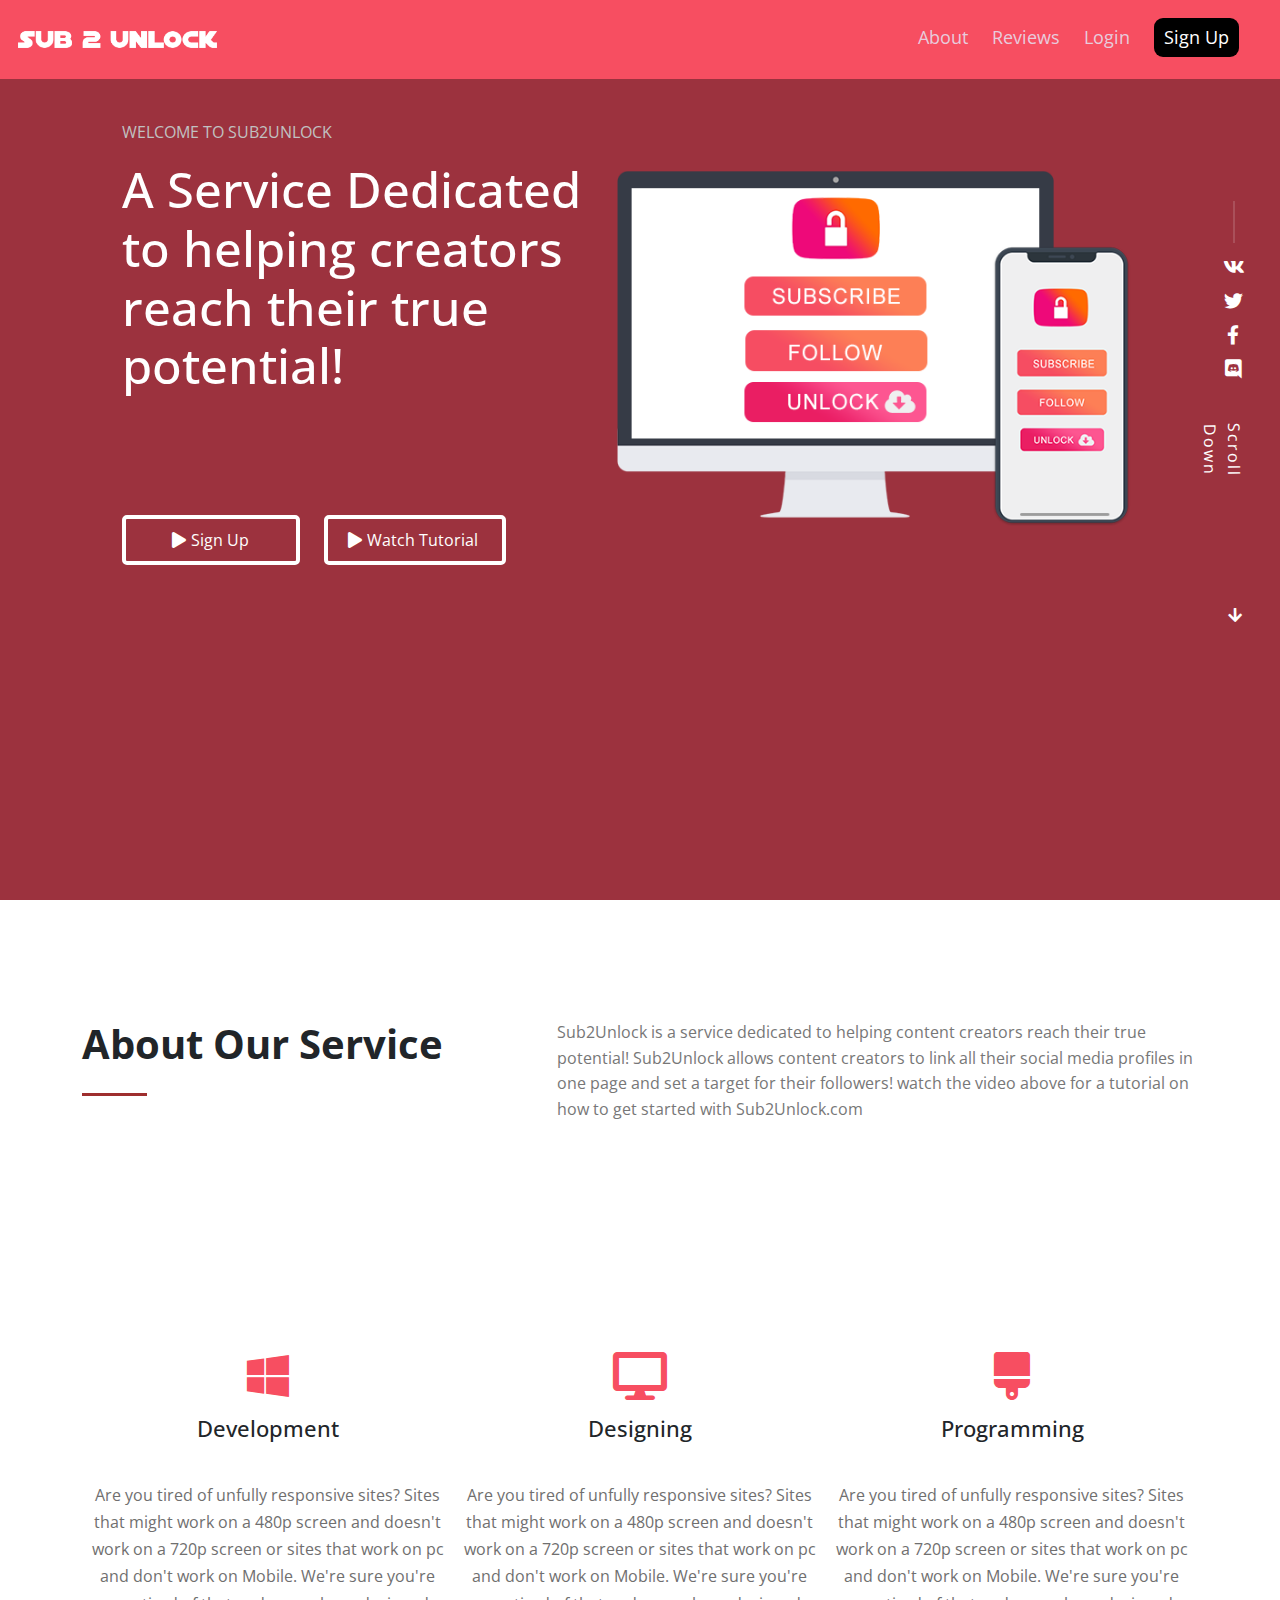
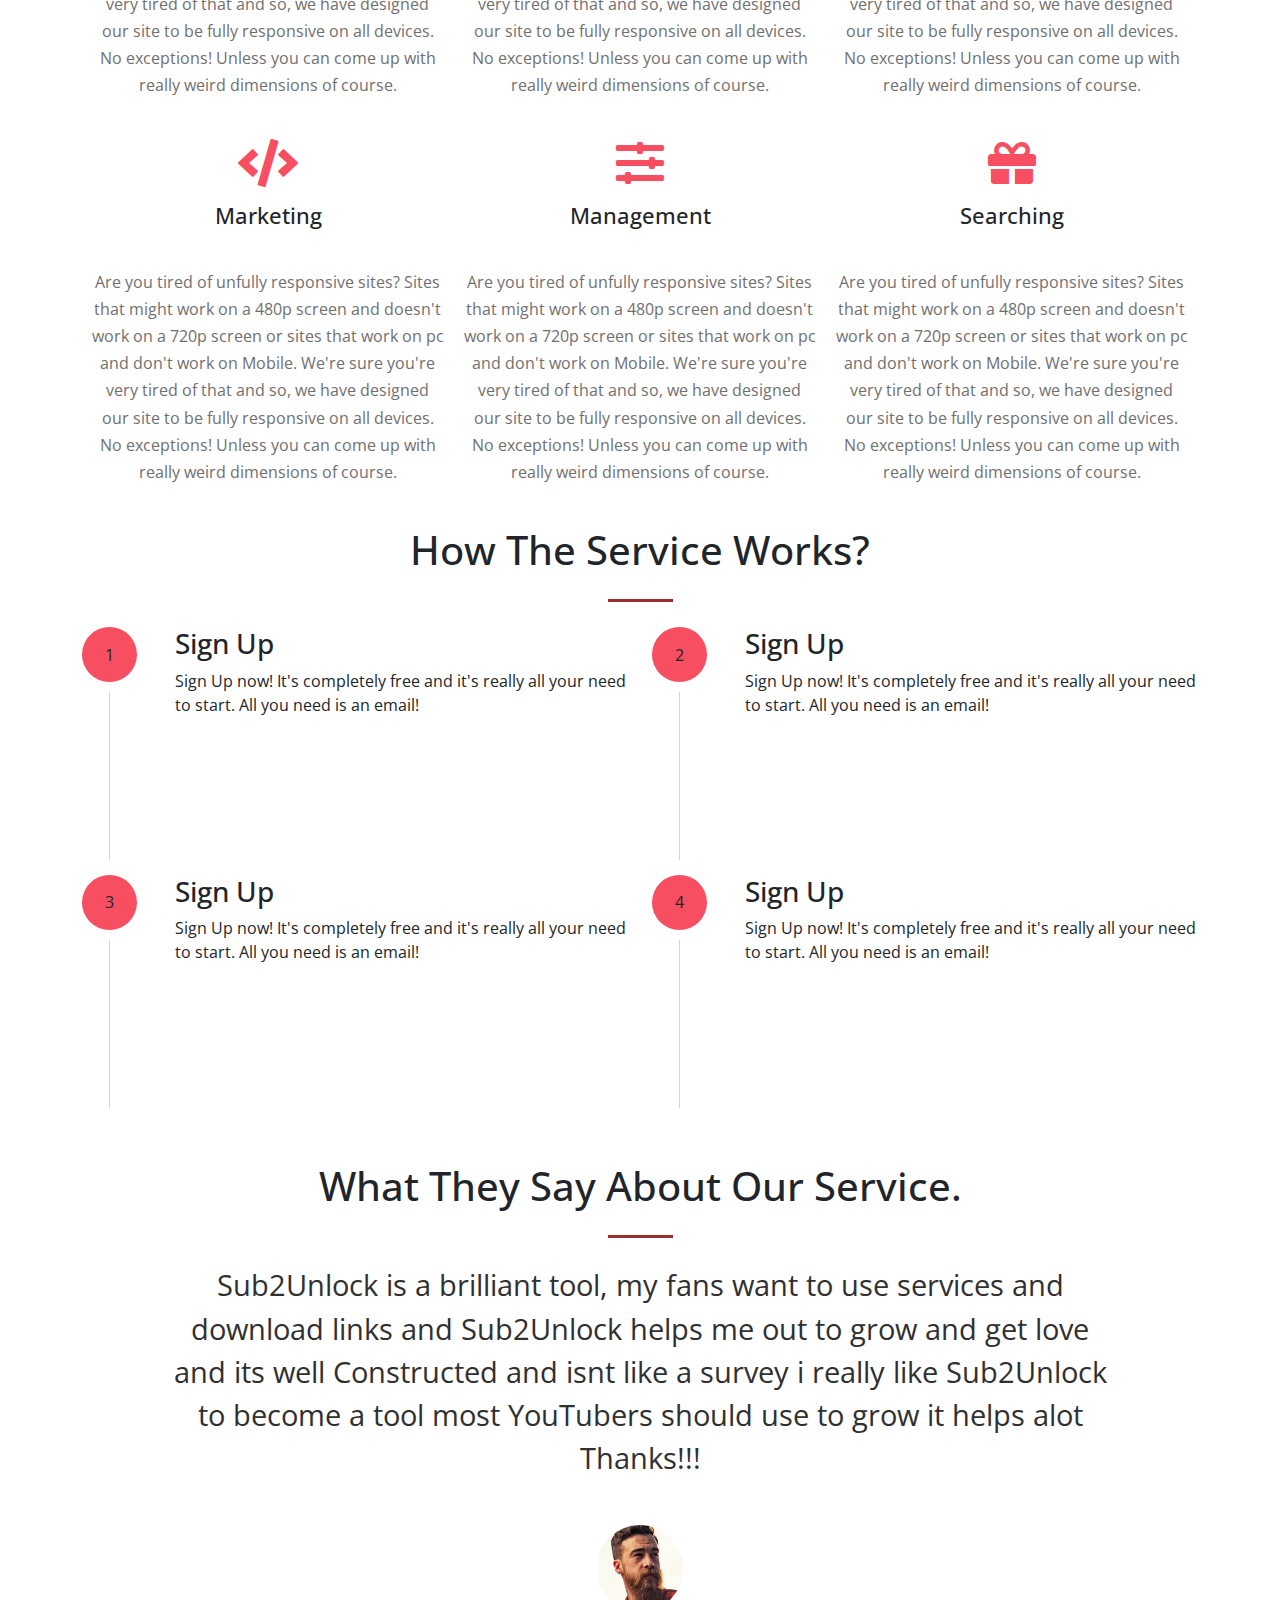
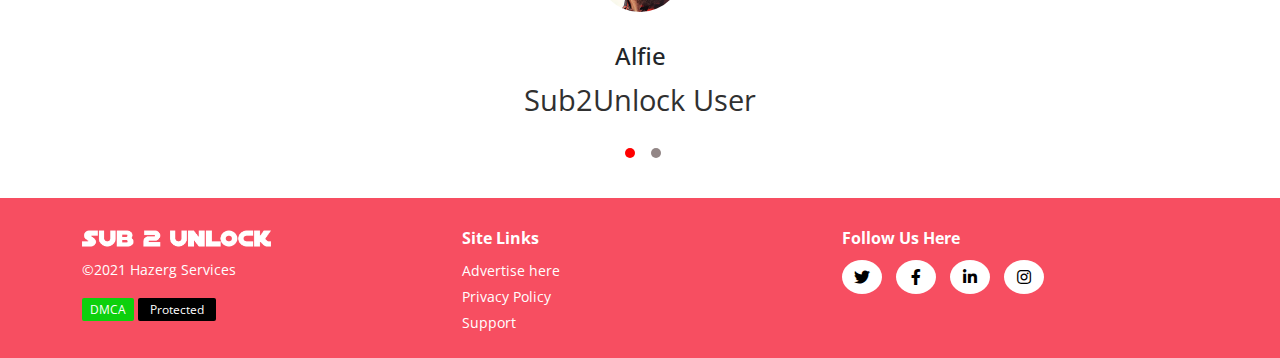
<file: index.html>
<!DOCTYPE HTML>
<html lang='en'>
    <head>
        <meta charset="utf-8">
        <meta name='viewport' content="width=device-width,initial-scale=1">
        <meta http-equiv="X-UA-Compatible" content="IE-edge"> 
        <title>sup 2 unlock</title>
        <link rel="stylesheet" href="css/bootstrap.min.css">
        <link rel="stylesheet" href="css/all.min.css">
        <link rel="stylesheet" href="css/style.css">
        <link rel="preconnect" href="https://fonts.gstatic.com">
        <link rel="stylesheet" href="https://fonts.googleapis.com/css2?family=Open+Sans:wght@300;400;700&display=swap" >
    </head>
    <body>
    
   <!-- Start Nav Bar-->
    
    <nav class='nav-bar'>
            <div class='header-area'>
                <div class='logo'><a href="index.html"><img src='Title.png'></a></div>
                <div class='links-container'>
                   <ul class='links'>
                        <li><a href='#'data-section='.about' class="special-l">About</a></li>
                        <li><a href='#' data-section='.reviews' class="special-l">Reviews</a></li>
                        <li><a href='login.html'>Login</a></li>
                        <li><a href='sign.html' class="active-a">Sign Up</a></li>

                    </ul>
                    <button class='toggle-menu '>
                         <span></span>
                         <span></span>
                         <span></span>
                     </button>
            </div>
        </div>
    </nav>    
        
    <!-- End Nav Bar -->
   
    <!-- Start Landing Page -->
    <div class="landing-page">
        <div class="container">
            <div class="row">
                <div class="col-sm-5">
                    <div class="intro-text">
                        <p>WELCOME TO SUB2UNLOCK</p>
                        <h1>A Service Dedicated to helping creators reach their true potential!</h1>
                        <div class="buttons">
                            <span> <i class="fas fa-play"></i><a href="signUp.html">Sign Up</a></span>
                            <span><i class="fas fa-play"></i><a href="watch.html">Watch Tutorial</a></span>
                        </div>
                    </div>
                </div>
                <div class="col-sm-6">
                 <div class="img-both">
                    <img src="both.png">
                 </div>
                </div>
                <div class="col-sm-1">
                    <div class="container-social">
                         <ul class="social-media">
                            <li><a a href="#"><i class="fab fa-vk V fa-fw"></i></a></li>
                            <li><a a href="#"><i class="fab fa-twitter twitt fa-fw"></i></a></li>
                            <li><a href="#"><i class="fab fa-facebook-f face fa-fw"></i></a></li>
                            <li><a a href="#"><i class="fab fa-discord disco fa-fw"></i></a></li>
                         </ul>
                        <div class="scroll-down" data-section='.about'>
                            <a data-section='.about'>Scroll Down</a>
                           <i class="fas fa-arrow-right right-arrow"></i>

                        </div>
                    </div>
                </div>
            </div><!-- End Row -->
        </div><!-- End Container -->
    </div>  
    <!-- End Landing Page -->
        
    <!-- Start About Us -->
        <div class='about'>
            <div class='container'>
                <div class='row'>
        
                    <div class='col-md-5'>
                        
                        <!-- Start List INfo -->        
                        <div class='head-info'>
                                <h1 class='head-border'>About Our Service</h1>
                        </div>
                        <!-- End list info --> 
                     </div><!-- col md-5 -->
                    <!-- Start List INfo -->
                    <div class='col-md-7'>
                        <p>
                        Sub2Unlock is a service dedicated to helping content creators reach their true potential! Sub2Unlock allows content creators to link all their social media profiles in one page and set a target for their followers! watch the video above for a tutorial on how to get started with Sub2Unlock.com</p>
                    </div>
                    <!-- End List INfo -->
                    
                </div><!-- row column -->
            </div><!-- container -->
        </div>
        
        <!-- End About Us -->
        
        <!-- Start Features -->    
            <div class='features'>
                <div class='container'>
                    <div class='feat-box'>
                        <i class="fab fa-windows fa-3x"></i>
                        <h4>Development</h4>
                        <p>Are you tired of unfully responsive sites? Sites that might work on a 480p screen and doesn't work on a 720p screen or sites that work on pc and don't work on Mobile. We're sure you're very tired of that and so, we have designed our site to be fully responsive on all devices. No exceptions! Unless you can come up with really weird dimensions of course.</p>
                    </div>
                    <div class='feat-box'>
                        <i class="fas fa-desktop fa-3x"></i>
                        <h4>Designing</h4>
                        <p>Are you tired of unfully responsive sites? Sites that might work on a 480p screen and doesn't work on a 720p screen or sites that work on pc and don't work on Mobile. We're sure you're very tired of that and so, we have designed our site to be fully responsive on all devices. No exceptions! Unless you can come up with really weird dimensions of course.
                        </p>
                    </div>
                    <div class='feat-box'>
                        <i class="fas fa-brush fa-3x"></i>
                        <h4>Programming</h4>
                        <p>Are you tired of unfully responsive sites? Sites that might work on a 480p screen and doesn't work on a 720p screen or sites that work on pc and don't work on Mobile. We're sure you're very tired of that and so, we have designed our site to be fully responsive on all devices. No exceptions! Unless you can come up with really weird dimensions of course.
                        </p> 
                    </div>
                    <div class='feat-box'>
                        <i class='fas fa-code fa-3x'></i>
                        <h4>Marketing</h4>
                        <p>Are you tired of unfully responsive sites? Sites that might work on a 480p screen and doesn't work on a 720p screen or sites that work on pc and don't work on Mobile. We're sure you're very tired of that and so, we have designed our site to be fully responsive on all devices. No exceptions! Unless you can come up with really weird dimensions of course.
                        </p>
                    </div>
                    <div class='feat-box'>
                        <i class='fas fa-sliders-h fa-3x'></i>
                        <h4>Management</h4>
                        <p>Are you tired of unfully responsive sites? Sites that might work on a 480p screen and doesn't work on a 720p screen or sites that work on pc and don't work on Mobile. We're sure you're very tired of that and so, we have designed our site to be fully responsive on all devices. No exceptions! Unless you can come up with really weird dimensions of course.
                        </p>
                    </div>
                    <div class='feat-box'>
                        <i class="fas fa-gift fa-3x"></i>
                        <h4>Searching</h4>
                        <p>Are you tired of unfully responsive sites? Sites that might work on a 480p screen and doesn't work on a 720p screen or sites that work on pc and don't work on Mobile. We're sure you're very tired of that and so, we have designed our site to be fully responsive on all devices. No exceptions! Unless you can come up with really weird dimensions of course.
                        </p>     
                    </div>
                    <div class="clearFix"></div>
                </div>
            </div>    
         <!-- End Features -->
        
         <!-- Start Services -->
         <div class="services">
             <div class="container">
                 <h1 class="head-border-center text-center">How The Service Works?</h1>
                  <div class="row"> 
                      
                      <div class="col-sm-6">
                          <div class="serv-box">
                              <div class="serv-num">
                                  <span>1</span>
                              </div>
                              <div class="serv-info">
                                  <h3>Sign Up</h3>
                                  <p>Sign Up now! It's completely free and it's really all your need to start. All you need is an email!</p>
                              </div>
                          </div>
                      </div>
                      
                      <div class="col-sm-6">
                          <div class="serv-box">
                              <div class="serv-num">
                                  <span>2</span>
                              </div>
                              <div class="serv-info">
                                  <h3>Sign Up</h3>
                                  <p>Sign Up now! It's completely free and it's really all your need to start. All you need is an email!</p>
                              </div>
                          </div>
                      </div>
                      
                      <div class="col-sm-6">
                          <div class="serv-box">
                              <div class="serv-num">
                                  <span>3</span>
                              </div>
                              <div class="serv-info">
                                  <h3>Sign Up</h3>
                                  <p>Sign Up now! It's completely free and it's really all your need to start. All you need is an email!</p>
                              </div>
                          </div>
                      </div>
                      
                      <div class="col-sm-6">
                          <div class="serv-box">
                              <div class="serv-num">
                                  <span>4</span>
                              </div>
                              <div class="serv-info">
                                  <h3>Sign Up</h3>
                                  <p>Sign Up now! It's completely free and it's really all your need to start. All you need is an email!</p>
                              </div>
                          </div>
                      </div>
                      
                  </div><!-- End Row-->
             </div><!-- End Container -->
        </div>
        
       <!-- End Services -->
        
       <!-- Start Carusel -->
       <div class="about-services reviews">
           <div class="container">
                 <h1 class="head-border-center text-center">What They Say About Our Service.</h1>
                 <div class="info-about-ser text-center">
                     <p class="special-reviews">Sub2Unlock is a brilliant tool, my fans want to use services and download links and Sub2Unlock helps me out to grow and get love and its well Constructed and isnt like a survey i really like Sub2Unlock to become a tool most YouTubers should use to grow it helps alot Thanks!!!</p>
                     <img src="user-02.jpg">
                     <h4>Alfie</h4>
                     <p class="special-review">Sub2Unlock User</p>
                     <div class="circ text-center">
                         <span class="bigSpan active"></span>
                         <span class="smallSpan"></span>
                     </div>
                 </div>
           </div>
       </div>
       <!-- End Carousel -->
       <footer>
       <div class="container">
           <div class="row">
               <div class="col-md-4 col-sm-6">
                  <div class="footer-info">
                     <img src="Title.png">
                     <p>&copy;2021 Hazerg Services</p>
                      <div class="fot-btn">
                          <span>DMCA</span>
                          <span>Protected</span>
                      </div>
                  </div>
               </div>
               <div class=" col-md-4 col-sm-6">
                  <div class="footer-link">
                      <p class="special-disc">Site Links</p>
                      <a href="index.html">Advertise here</a>
                      <a href="privacy.html">Privacy Policy</a>
                      <a href="#">Support</a>
                  </div>
               </div>
               <div class="col-md-4 col-sm-12">
                  <p class="special-disc">Follow Us Here</p>
                  <div class='social'>
                      <a href='#'><i class="fab fa-twitter "></i></a>
                      <a href='#'><i class="fab fa-facebook-f"></i></a>
                      <a href='#'><i class="fab fa-linkedin-in"></i></a>
                      <a href='#'><i class="fab fa-instagram "></i></a>
                  </div> 
               </div>
           </div>
       </div>

      </footer>
      <!-- End Footer -->
    <script src="js/jquery-1.12.4.min.js"></script>   
    <script src="js/bootstrap.min.js"></script>    
    <script src="js/main.js"></script>
    </body>
</html>
</file>
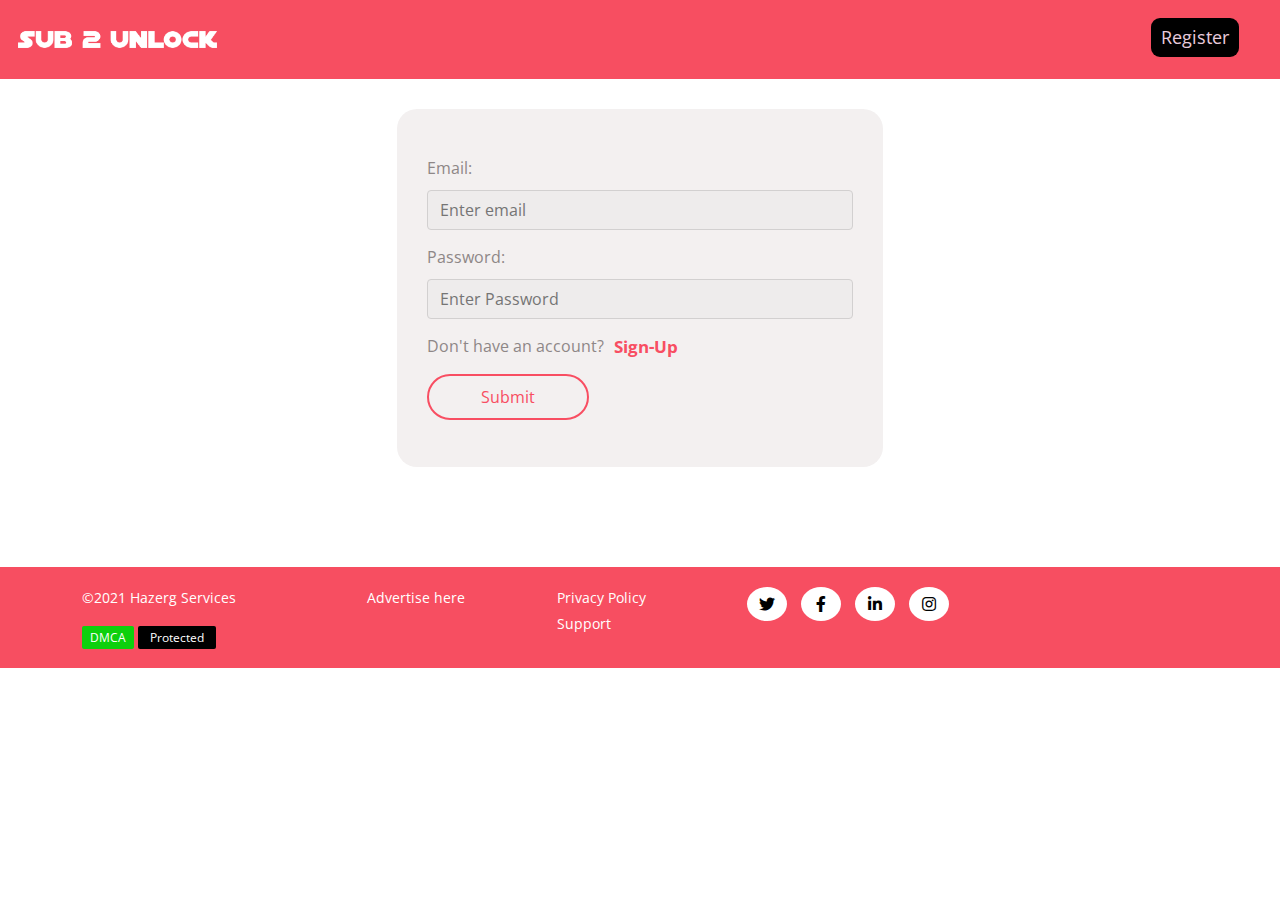
<file: login.html>
<!DOCTYPE HTML>
<html lang='en'>
    <head>
        <meta charset="utf-8">
        <meta name='viewport' content="width=device-width,initial-scale=1">
        <meta http-equiv="X-UA-Compatible" content="IE-edge"> 
        <title>sup 2 unlock</title>
        <link rel="stylesheet" href="css/bootstrap.min.css">
        <link rel="stylesheet" href="css/all.min.css">
        <link rel="stylesheet" href="css/style.css">
        <link rel="preconnect" href="https://fonts.gstatic.com">
        <link rel="stylesheet" href="https://fonts.googleapis.com/css2?family=Open+Sans:wght@300;400;700&display=swap" >
    </head>
    <body>
    
   <!-- Start Nav Bar-->
    
    <nav class='nav-bar special-nav'>
            <div class='header-area'>
                <div class='logo'><a href="index.html"><img src='Title.png'></a></div>
                <div class='links-container'>
                   <ul class='links'>
                        <li><a href='sign.html'>Register</a></li>
                    </ul>
                    <button class='toggle-menu '>
                         <span></span>
                         <span></span>
                         <span></span>
                     </button>
            </div>
        </div>
    </nav>    
        
    <!-- End Nav Bar -->
    
    <!-- Start Login -->
    <div class='login'>
        <div class="login-fields">
            <label>Email:</label>
            <input type="email" placeholder="Enter email">
            <label>Password:</label>
            <input type="password" placeholder="Enter Password">
        </div>
        <div class="login-info">
            <p>Don't have an account?</p>
            <a href="sign.html">Sign-Up</a>
        </div>
        <button type="submit">Submit</button>
    </div>    
    <!-- End Login -->
  
       <!-- End Carousel -->
       <footer class="footer-login">
       <div class="container">
           <div class="row">
               <div class="col-md-3 col-xs-3">
                  <div class="footer-info">
                     <p>&copy;2021 Hazerg Services</p>
                      <div class="fot-btn">
                          <span>DMCA</span>
                          <span>Protected</span>
                      </div>
                  </div>
               </div>
               <div class="col-md-2 col-xs-3">
                  <div class="footer-link">
                      <a href="index.html">Advertise here</a>
                  </div>
               </div>
               <div class=" col-md-2 col-xs-3">
                  <div class="footer-link">
                      <a href="privacy.html">Privacy Policy</a>
                      <a href="#">Support</a>
                  </div>
               </div>
               <div class="col-md-3 col-xs-3">
                  <div class='social'>
                      <a href='#'><i class="fab fa-twitter "></i></a>
                      <a href='#'><i class="fab fa-facebook-f"></i></a>
                      <a href='#'><i class="fab fa-linkedin-in"></i></a>
                      <a href='#'><i class="fab fa-instagram "></i></a>
                  </div> 
               </div>
           </div>
       </div>

      </footer>
      <!-- End Footer -->
    <script src="js/jquery-1.12.4.min.js"></script>   
    <script src="js/bootstrap.min.js"></script>    
    <script src="js/main.js"></script>
    </body>
</html>
</file>
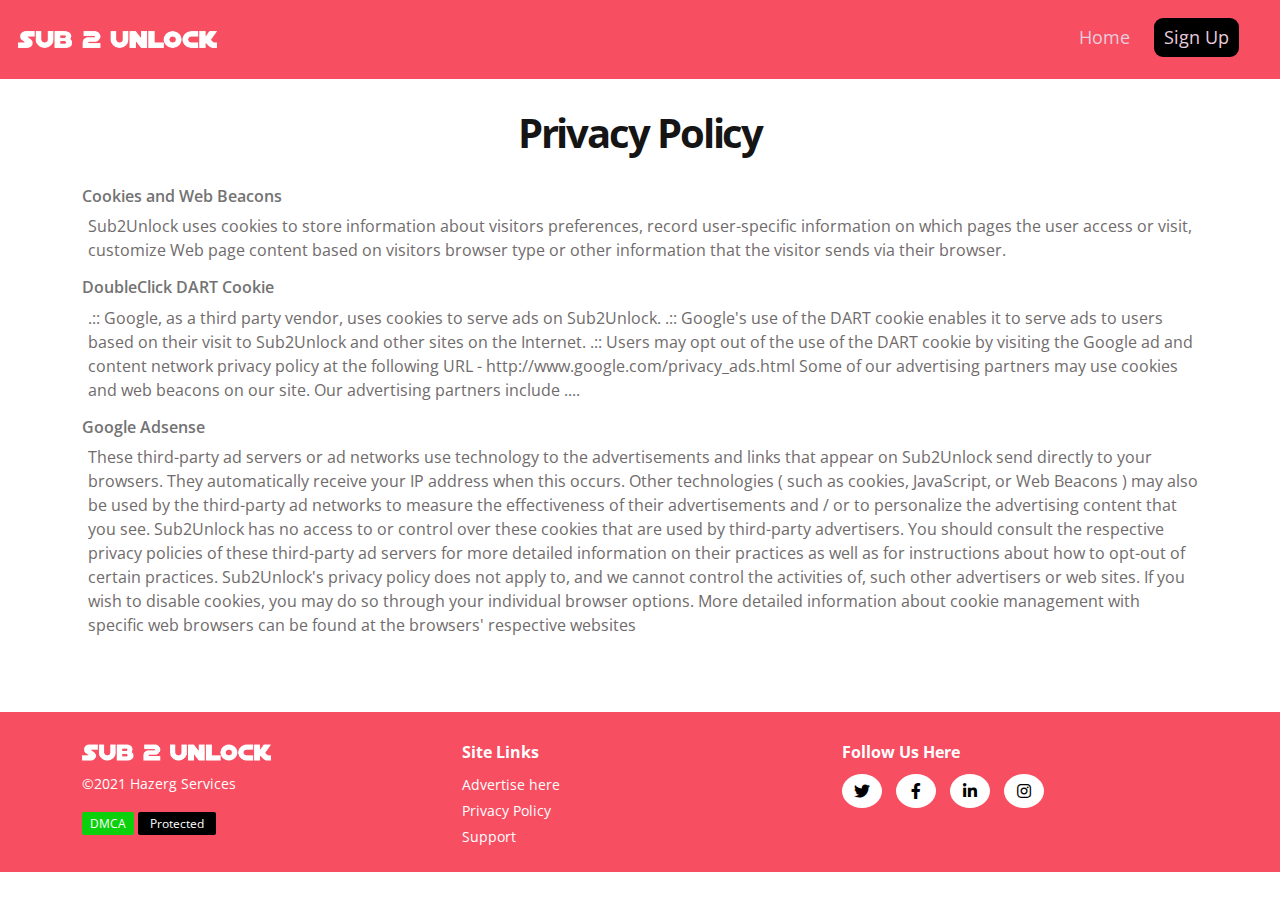
<file: privacy.html>
<!DOCTYPE HTML>
<html lang='en'>
    <head>
        <meta charset="utf-8">
        <meta name='viewport' content="width=device-width,initial-scale=1">
        <meta http-equiv="X-UA-Compatible" content="IE-edge"> 
        <title>sup 2 unlock</title>
        <link rel="stylesheet" href="css/bootstrap.min.css">
        <link rel="stylesheet" href="css/all.min.css">
        <link rel="stylesheet" href="css/style.css">
        <link rel="preconnect" href="https://fonts.gstatic.com">
        <link rel="stylesheet" href="https://fonts.googleapis.com/css2?family=Open+Sans:wght@300;400;700&display=swap" >
    </head>
    <body>
    
   <!-- Start Nav Bar-->
    
    <nav class='nav-bar special-nav'>
            <div class='header-area'>
                <div class='logo'><a href="index.html"><img src='Title.png'></a></div>
                <div class='links-container'>
                   <ul class='links'>
                        <li><a href='index.html'>Home</a></li>  
                        <li><a href='sign.html'>Sign Up</a></li>
                    </ul>
                    <button class='toggle-menu '>
                         <span></span>
                         <span></span>
                         <span></span>
                     </button>
            </div>
        </div>
    </nav>    
        
    <!-- End Nav Bar -->
    
   <!-- Start Privacy -->
    <div class="privacy">
        <div class="container">
            <h1 class="text-center">Privacy Policy</h1>
            <h6>Cookies and Web Beacons</h6>
            <p>Sub2Unlock uses cookies to store information about visitors preferences, record user-specific information on which pages the user access or visit, customize Web page content based on visitors browser type or other information that the visitor sends via their browser.</p>
            <h6>DoubleClick DART Cookie</h6>
            <p>
                .:: Google, as a third party vendor, uses cookies to serve ads on Sub2Unlock.

                .:: Google's use of the DART cookie enables it to serve ads to users based on their visit to Sub2Unlock and other sites on the Internet.

                .:: Users may opt out of the use of the DART cookie by visiting the Google ad and content network privacy policy at the following URL - http://www.google.com/privacy_ads.html

                Some of our advertising partners may use cookies and web beacons on our site. Our advertising partners include ....
            </p>
            <h6>Google Adsense</h6>
            <p>
                These third-party ad servers or ad networks use technology to the advertisements and links that appear on Sub2Unlock send directly to your browsers. They automatically receive your IP address when this occurs. Other technologies ( such as cookies, JavaScript, or Web Beacons ) may also be used by the third-party ad networks to measure the effectiveness of their advertisements and / or to personalize the advertising content that you see.

                Sub2Unlock has no access to or control over these cookies that are used by third-party advertisers.

                You should consult the respective privacy policies of these third-party ad servers for more detailed information on their practices as well as for instructions about how to opt-out of certain practices. Sub2Unlock's privacy policy does not apply to, and we cannot control the activities of, such other advertisers or web sites.

                If you wish to disable cookies, you may do so through your individual browser options. More detailed information about cookie management with specific web browsers can be found at the browsers' respective websites
            </p>
        </div>
    </div>
    <!-- End Privacy -->
        
    <!-- Start Footer -->
       <footer>
       <div class="container">
           <div class="row">
               <div class="col-md-4 col-sm-6">
                  <div class="footer-info">
                     <img src="Title.png">
                     <p>&copy;2021 Hazerg Services</p>
                      <div class="fot-btn">
                          <span>DMCA</span>
                          <span>Protected</span>
                      </div>
                  </div>
               </div>
               <div class=" col-md-4 col-sm-6">
                  <div class="footer-link">
                      <p class="special-disc">Site Links</p>
                      <a href="index.html">Advertise here</a>
                      <a href="privacy.html">Privacy Policy</a>
                      <a href="#">Support</a>
                  </div>
               </div>
               <div class="col-md-4 col-sm-12">
                  <p class="special-disc">Follow Us Here</p>
                  <div class='social'>
                      <a href='#'><i class="fab fa-twitter "></i></a>
                      <a href='#'><i class="fab fa-facebook-f"></i></a>
                      <a href='#'><i class="fab fa-linkedin-in"></i></a>
                      <a href='#'><i class="fab fa-instagram "></i></a>
                  </div> 
               </div>
           </div>
       </div>

      </footer>
      <!-- End Footer -->
    <script src="js/jquery-1.12.4.min.js"></script>   
    <script src="js/bootstrap.min.js"></script>    
    <script src="js/main.js"></script>
    </body>
</html>
</file>
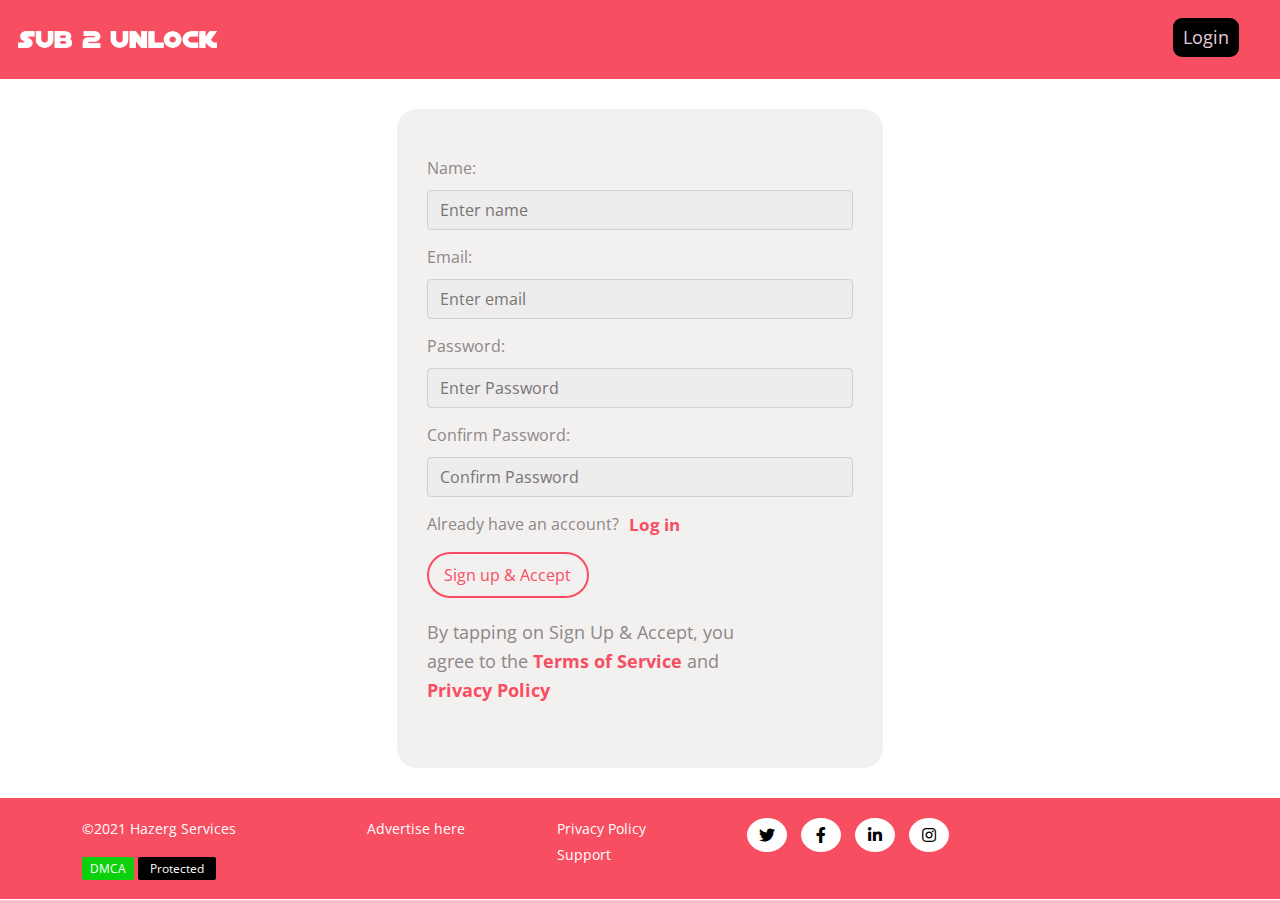
<file: sign.html>
<!DOCTYPE HTML>
<html lang='en'>
    <head>
        <meta charset="utf-8">
        <meta name='viewport' content="width=device-width,initial-scale=1">
        <meta http-equiv="X-UA-Compatible" content="IE-edge"> 
        <title>sup 2 unlock</title>
        <link rel="stylesheet" href="css/bootstrap.min.css">
        <link rel="stylesheet" href="css/all.min.css">
        <link rel="stylesheet" href="css/style.css">
        <link rel="preconnect" href="https://fonts.gstatic.com">
        <link rel="stylesheet" href="https://fonts.googleapis.com/css2?family=Open+Sans:wght@300;400;700&display=swap" >
    </head>
    <body>
    
   <!-- Start Nav Bar-->
    
    <nav class='nav-bar special-nav'>
            <div class='header-area'>
                <div class='logo'><a href="index.html"><img src='Title.png'></a></div>
                <div class='links-container'>
                   <ul class='links'>
                        <li><a href='login.html'>Login</a></li>
                    </ul>
                    <button class='toggle-menu '>
                         <span></span>
                         <span></span>
                         <span></span>
                     </button>
            </div>
        </div>
    </nav>    
        
    <!-- End Nav Bar -->
    
    <!-- Start Login -->
    <div class='login sign'>
        <div class="login-fields">
            <label>Name:</label>
            <input type="text" placeholder="Enter name">
            <label>Email:</label>
            <input type="email" placeholder="Enter email">
            <label>Password:</label>
            <input type="password" placeholder="Enter Password">
            <label>Confirm Password:</label>
            <input type="password" placeholder="Confirm Password">
        </div>
        <div class="login-info">
            <p>Already have an account?</p>
            <a href="login.html">Log in</a>
        </div>
        <button type="submit">Sign up & Accept</button>
        <p class="privacy">
            By tapping on Sign Up & Accept, you<br>agree to the
            <a href="#">Terms of Service</a> and<br> <a href="privacy.html">Privacy Policy </a>
        </p>
    </div>    
    <!-- End Login -->
  
       <!-- End Carousel -->
       <footer class="footer-login footer-sign">
       <div class="container">
           <div class="row">
               <div class="col-md-3 col-xs-3">
                  <div class="footer-info">
                     <p>&copy;2021 Hazerg Services</p>
                      <div class="fot-btn">
                          <span>DMCA</span>
                          <span>Protected</span>
                      </div>
                  </div>
               </div>
               <div class="col-md-2 col-xs-3">
                  <div class="footer-link">
                      <a href="index.html">Advertise here</a>
                  </div>
               </div>
               <div class=" col-md-2 col-xs-3">
                  <div class="footer-link">
                      <a href="privacy.html">Privacy Policy</a>
                      <a href="#">Support</a>
                  </div>
               </div>
               <div class="col-md-3 col-xs-3">
                  <div class='social'>
                      <a href='#'><i class="fab fa-twitter "></i></a>
                      <a href='#'><i class="fab fa-facebook-f"></i></a>
                      <a href='#'><i class="fab fa-linkedin-in"></i></a>
                      <a href='#'><i class="fab fa-instagram "></i></a>
                  </div> 
               </div>
           </div>
       </div>

      </footer>
      <!-- End Footer -->
    <script src="js/jquery-1.12.4.min.js"></script>   
    <script src="js/bootstrap.min.js"></script>    
    <script src="js/main.js"></script>
    </body>
</html>
</file>
<file: css/style.css>
/* Start Main Rulez */
body{
    font-family: 'Open Sans', sans-serif;
  
}
html{
    scroll-behavior: smooth;
}
/* End Main Rulez */

/* Start Nav Bar */
nav.nav-bar{
    position: fixed;
    width: 100%;
    z-index: 500;
    
}
nav.special-nav{
    position: relative;
    margin-bottom: 30px
}
.header-area{
    position: relative;
    background-color:#f74e61;
    z-index: 2;
    color:#fff;
    display: flex;
    padding: 18px
}
.header-area .logo img{
    width:199px;
}

.header-area .logo a{
     color:#fff;
     text-decoration: none;
}
.header-area .links-container{
    width:100%;
    text-align: right;
}
.header-area .links{
    list-style: none;
    padding-left: 0;
    color:#d2d2d2;
     margin-bottom: 0
}
.header-area .links li{
    display: inline-block;
    margin-left: 20px;
}
.header-area .links li a{
    color:#e8cbdc;
    text-decoration: none;
    transition: .3s;
    font-size: 18px;
}
.header-area .links li:last-child{ 
    margin-right: 23px;
    background-color: black;
    padding: 6px 10px;
    border-radius: 9px;
    color: #fff
}
.header-area .links li .active-a{ 
    color: #fff
}
.header-area .links li a:hover{
    color:#fff;
}
.header-area .toggle-menu{
    background: none;
    border:none;
    width:40px;
    outline: none;
    cursor: pointer;
    margin-top: 15px;
    display: none;
    position: relative
}
.header-area .toggle-menu.toggle-active:before{
    content: '';
    border-width: 10px;
    border-style: solid;
    border-color: transparent transparent #fff transparent;
    position: absolute;
    bottom: -15px;
    left: 10px
}
.header-area .toggle-menu span{
    display: block;
    background-color:#fff;
    height:4px;
    margin-bottom:4px;
    z-index: 1000;
    border-radius: 3px
}
@media(max-width:991px){
    .header-area .links{
        display: none
    }
    .header-area .toggle-menu{
        display: inline-block
    }
}
.header-area .links.open{
    background-color: #fff;
    padding:10px;
    display: block;
    position: absolute;
    left:0;
    top:50px;
    width:100%;
    border-radius:4px;
    text-align: left;
    
}
.header-area .links.open li {
    display: block;
    margin:10px
}
.header-area .links.open li a{
    color:var(--main-color);
    font-weight: bold
}
/* End Nav Bar */

/* Start Landing Page */
.landing-page{
    background-color: #9c323e;
    padding: 100px 0 26px 80px;
    min-height:100vh
}
.landing-page .intro-text{
    padding-top: 20px;
    min-width: 100%
}
.landing-page .intro-text p{
    color: #c1c1c1
}
.landing-page .intro-text h1{
    font-size: 49px;
    min-width:485px;
    color: #fff
}
.landing-page .buttons{
    padding-top: 125px
}
.landing-page .buttons span{
    margin-right: 20px;
    border:4px solid #fff;
    border-radius: 5px;
    color:#fff;
    transition: .5s all;
}
.landing-page .buttons span:first-child{
     padding:10px 47px 10px 46px;
}
.landing-page .buttons span:last-child{
     padding: 10px 24px 10px 20px;
    
}
.landing-page .buttons span i{
    margin-right: 5px
}
.landing-page .buttons span a{
    text-decoration: none;
    color: #fff
}

.landing-page .buttons span:hover{
    background-color: #fff;
    cursor: pointer;
    border:4px solid #fff;
}
.landing-page .buttons span:hover a
{
    color:black
}
.landing-page .buttons span:hover i{
    color: black
}
.landing-page .img-both{
    padding-top: 60px
}
.landing-page  .img-both img{
        max-width: 100%;
        max-height:100%;
}
.landing-page .container-social{
    position: relative
}
.landing-page .social-media{
    text-align: right;
    display:grid;
    position: absolute;
   right: -7px;
    top:156px
}
.landing-page .social-media:before{
    display: block;
    content: "";
    width: 2px;
    height: 42px;
    background-color: rgba(255,255,255,.15);
    position: absolute;
    top: -55px;
    right: 10px;
}

.landing-page .social-media li{
    list-style:none;
    margin-bottom: 10px
}
.landing-page .social-media li a i{
    color: #fff;
    font-size: 19px;
    transition: .5s all
}
.landing-page .social-media li .face:hover{
    color:#3b5998
}
.landing-page .social-media li .twitt:hover{
    color:#1da1f2
}
.landing-page .social-media li .V:hover{
    color:#0099e5
}
.landing-page .social-media li .disco:hover{
    color:#1da1f2
}
.landing-page .container-social .scroll-down{
    position: absolute;
    top:300px;
    right: -40px;
    transform: translateY(55px) rotate(89deg);
    transition: .3s color;
    color:#fff;
    margin-bottom: 10px;
}
.landing-page .container-social .scroll-down:hover{
    cursor: pointer;
    color: red
}
.landing-page .container-social .scroll-down a{
letter-spacing: 2px
}
.landing-page .container-social .scroll-down .right-arrow{
    position: relative;
     top: -22px;
     right: -129px;
}
/* End Landing Page */

/* Start About Us */
.about{
    padding:120px 0
}
/*
@media (max-width:991px){
    .standared-picture{
       text-align:center;
       padding:40px 0
    }
}
*/
.about h1{
    font-weight:bold;
}
.about p{
    color:#777;
    line-height: 1.6;
    margin-bottom:30px
}
/* End About Us */

/* Start Our Features */
.features{
    padding-top: 80px;
    padding-bottom: 80px;
}
.features .feat-box{
    width:calc(100% / 3);
    float: left;
    text-align: center;
    margin-bottom: 40px    
}
@media(max-width:991px){
    .features .feat-box{
        width:calc(100%/2);
    }
}
@media(max-width:575px){
    .features .feat-box{
        width:100%;
    }
}
.features .feat-box i{
    color: #f74e61;
    
}
.features .feat-box h4{
    font-size: 22px;
    margin:15px 0 40px;
    position: relative
}
.features .feat-box p{
    width:95%;
    margin:0 auto;
    line-height: 1.7;
    color:#706f6f;
}
/* End Our Features */

/* Start Services */
.sevices{
    padding-top: 80px;
    padding-bottom: 80px;
}
.services .serv-box{
    display: flex;
    justify-content: space-between;
    margin-bottom: 142px
}
.services .serv-box .serv-num{
    background-color:#f74e61;
    padding:5px 10px;
    border-radius: 50%;
    text-align: center;
    display: flex;
    justify-content: center;
    align-items: center;
    width: 55px;
    height: 55px;
    position: relative
}
.services .serv-box .serv-num:after {
    content: '';
    position: absolute;
    background-color: #d4d4d4;
    width: 1px;
    height: 168px;
    top: 65px;
    right: 27px;
    
}
.services .serv-box .serv-info{
    width:83%
}
/* End Services */

/* Start About Services */
.about-services{
  padding: 40px 159px;

}
.about-services p{
    font-size: 1.8rem;
    line-height: 1.5;
    color: #303030;
    
}
.about-services .info-about-ser img{
    width: 5.4rem;
    height: 5.4rem;
    border-radius: 50%;
    margin: 30px 0;
}
.
.about-services .info-about-ser .special-review{
    font-size: 14px;
    color: rgba(0,0,0,.5);
}
.about-services .info-about-ser .circ{
 display: flex;
justify-content: center;
    margin-top: 26px;
}
.about-services .info-about-ser .circ span{
    width: 10px;
    height: 10px;
    border-radius: 50%;
    background-color: #928686;
    margin-right: 5px;
    margin-left: 11px;
    cursor: pointer;
    
}
.about-services .info-about-ser .circ span.active,
.about-services .info-about-ser .circ span:last-child:hover{
    background-color:red
}
/* End About Services */

/* Start Footer */
footer{
    background-color:#f74e61;
    padding-top: 60px;
    padding-bottom: 60px;
    
}
footer .footer-info img{
    width:189px
}
footer .footer-info p{
    color:#fff;
    font-size:14px
}
footer .footer-info .fot-btn span:first-child{
    color: #fff;
    padding: 3px 8px;
    background-color: #0dd00d;
    border-radius: 2px;
    font-size: 12px;
    cursor: pointer;
}
footer .footer-info .fot-btn span:last-child{
    color: #fff;
    padding: 3px 12px;
    background-color:black;
    border-radius: 2px;
    font-size: 12px;
    cursor: pointer;
}
footer .footer-link{
    display: grid
}
footer .footer-link a{
    color: #fff;
    margin-bottom: 5px;
    text-decoration: none;
    font-size:14px
}
footer .special-disc
{
    margin-top: 8px;
    margin-bottom: 10px;
    color: #fff;
    font-size: 16px;
    font-weight: bold;  
}
footer .social a i{
    background-color: #fff;
    padding:8px 12px;
    border-radius: 50%;
    margin-right: 10px;
    text-align: center;
    color:#000;
    transition: 1s;
    border:1px solid transparent
}
footer .social a i.fa-facebook-f {
    padding:8px 14px;
}
footer .social a i.fa-twitter{
    padding:8px 11px;
}
footer .social a i:hover{
    background-color: #000;
    color:#fff;
    border:1px solid #fff
}

footer{
    background-color:#f74e61;
    padding-top: 20px;
    padding-bottom: 20px;
    
}
footer .footer-info p{
    color:#fff;
    font-size:14px
}
footer .footer-info .fot-btn span:first-child{
    color: #fff;
    padding: 3px 8px;
    background-color: #0dd00d;
    border-radius: 2px;
    font-size: 12px;
    cursor: pointer;
}
footer .footer-info .fot-btn span:last-child{
    color: #fff;
    padding: 3px 12px;
    background-color:black;
    border-radius: 2px;
    font-size: 12px;
    cursor: pointer;
}
footer .footer-link{
    display: grid
}
footer .footer-link a{
    color: #fff;
    margin-bottom: 5px;
    text-decoration: none;
    font-size:14px
}

footer .social a i{
    background-color: #fff;
    padding:8px 12px;
    border-radius: 50%;
    margin-right: 10px;
    text-align: center;
    color:#000;
    transition: 1s;
    border:1px solid transparent
}
footer .social a i.fa-facebook-f {
    padding:8px 14px;
}
footer .social a i.fa-twitter{
    padding:8px 11px;
}
footer .social a i:hover{
    background-color: #000;
    color:#fff;
    border:1px solid #fff
}
/* End Footer */

/* Start Login */
.login{
    padding: 47px 30px;
    background-color: #f3f0f0;
    width: 38%;
    height: 41%;
    margin:  auto;
    border-radius: 20px
}
.login .login-fields{
    display: grid
}
.login .login-fields label{
    padding-bottom: 10px;
    color: #8e8787
}
.login .login-fields input{
    width: 100%;
    padding: 12px;
    margin-bottom: 15px;
    border: 1px solid #d2d0d0;
    background-color: rgba(218,218,218,.19);
    outline: none;
    height: 40px;
    color: #908585;
    border-radius: 4px;
}
.login .login-fields input:not([type='submit']):focus::-webkit-input-placeholder{
    opacity: 0;
    transition: .3s
}
.login .login-info{
    display: flex
}
.login .login-info p{
    color:#8e8787;
    padding-right: 10px
}
.login .login-info a{
    text-decoration: none;
    color:#f84e62;
    font-weight: bold;
    font-size:17px
}
.login button{
background-color: #fff;
    text-align: center;
    border-radius: 50px;
    width: 162px;
    line-height: 40px;
    font-size: 16px;
    background: transparent;
    font-weight: 400;
    transition: 0.5s;
    color: #f84e62;
    border: 2px solid #f84e62;
}
.login button:hover{
        background: -webkit-linear-gradient(right,rgba(253,130,86,1),rgba(247,75,98,1));
    color: #fff
}
/* End Login */

/* Start Sign Up */
.sign .privacy{
    padding-top: 20px;
    color: #8e8787;
    font-size: 18px;
    line-height: 1.6;
}
.sign .privacy a{
    text-decoration: none;
    color: #f84e62;
    font-weight: bold;
    font-size: 18px;
}
/* End Sign Up */

/* Start Privacy */

/* End Privacy */
.privacy h1{
    color: #151515;
    font-weight: bold;
    letter-spacing: -2.1px;
    margin-bottom: 30px;
}
.privacy h6{
    font-weight: 600;
    color: #737373;
}
.privacy p{
    color: #6f6b6b;
    font-size: 16px;
    padding-left: 6px;
}
.privacy p:last-child{
    margin-bottom: 75px
}
/* Footer Login */
footer.footer-login{
    margin-top: 100px
}
/* Footer Login */

/* Footer sign */
footer.footer-sign{
    margin-top: 30px
}
/* Footer sign */


/* Start FrameWork */
.head-border:after{
    content:'';
    display: block;
    width:65px;
    height:3px;
    background-color: #9e2e2e;
    margin:25px 0
}
.head-border-center:after{
    content:'';
    display: block;
    width:65px;
    height:3px;
    background-color: #9e2e2e;
    margin:25px auto
}
/* End FrameWork */
</file>
